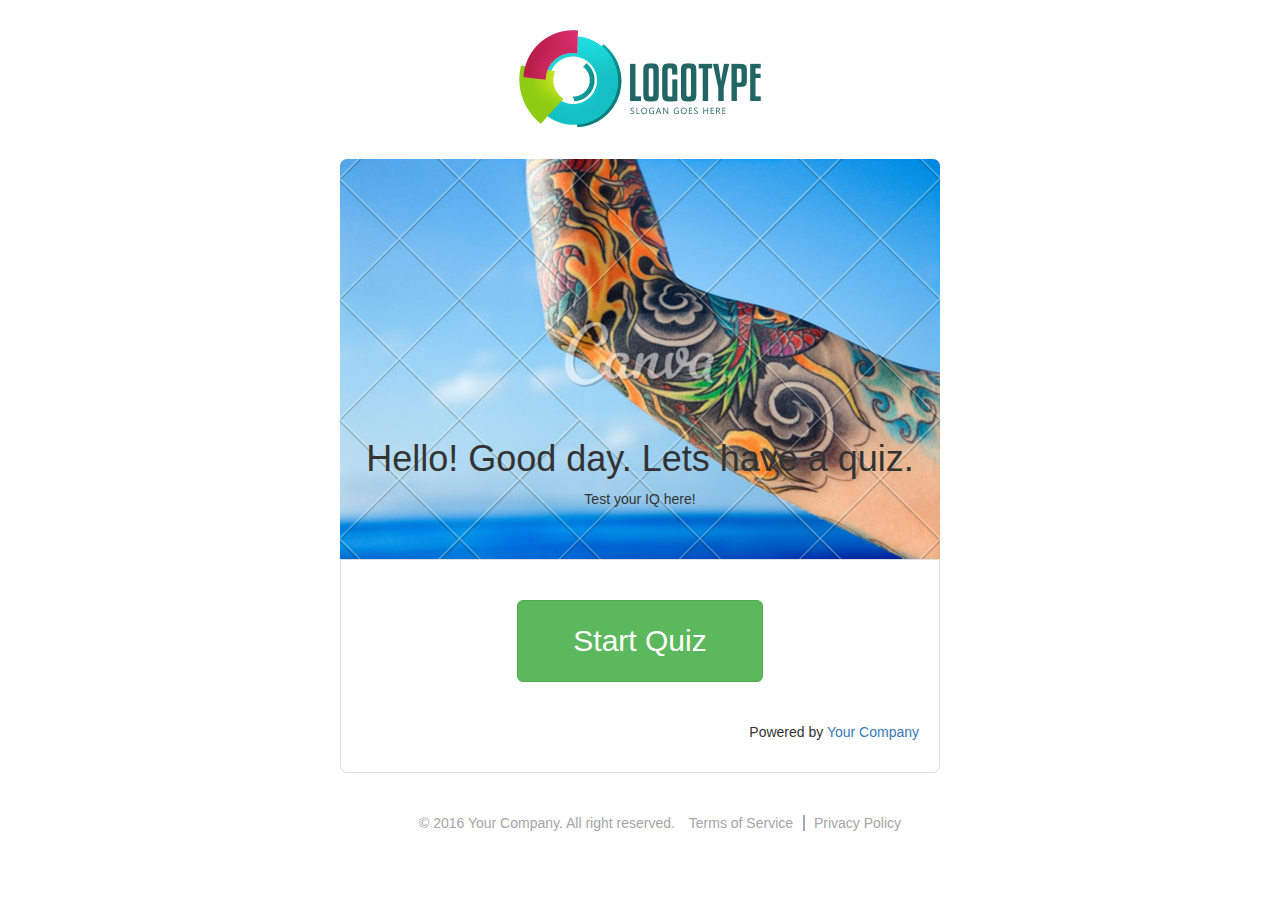
<file: index.html>
<!DOCTYPE html>
<html>
<head>

	<meta charset="utf-8">
  <meta http-equiv="X-UA-Compatible" content="IE=edge">
  <meta name="viewport" content="width=device-width, initial-scale=1.0">
	<title>quiz</title>
	<link rel="stylesheet" type="text/css" href="css/bootstrap.min.css">
	<link rel="stylesheet" type="text/css" href="css/font-awesome.min.css">
	<link rel="stylesheet" type="text/css" href="css/style.css">

</head>
<body>
	
<div class="container">
		<div class="header">
			<div class="row">
				<div class="col-md-12">
					<div class="logo" align="center">
					<a href="#logo"><img src="images/logo.png" alt="logo"></a>
					</div>
				</div>
			</div>
		</div>
		<div class="row quiz-box">
			<div class="col-md-12 quiz-image">
				<img src="images/sample.png" />
				<div class="quiz-title">
					<h1>Hello! Good day. Lets have a quiz.</h1>
					<p>Test your IQ here!</p>
				</div>
			</div>
		</div>	
		<div class="row">
			<div class="quiz-button">
				<div>
					<a href="index-questionaire.html" class="btn btn-success btn-lg">	Start Quiz
					</a>
				</div>
				<div>
					<p>Powered by <a href="">Your Company</a></p>
				</div>
			</div>
		</div>	
</div>

<div class="container">		
	<div class="footer">
		<div class="row"> 
			<div class="col-md-12">
					<ul>
						<li>&copy; 2016 Your Company. All right reserved.</li>
						<li><a href="">Terms of Service</a></li>
						<li><a href="#policy">Privacy Policy</a></li>
					</ul>		
			</div>
		</div>
	</div>
</div>		


</body>
</html>
</file>
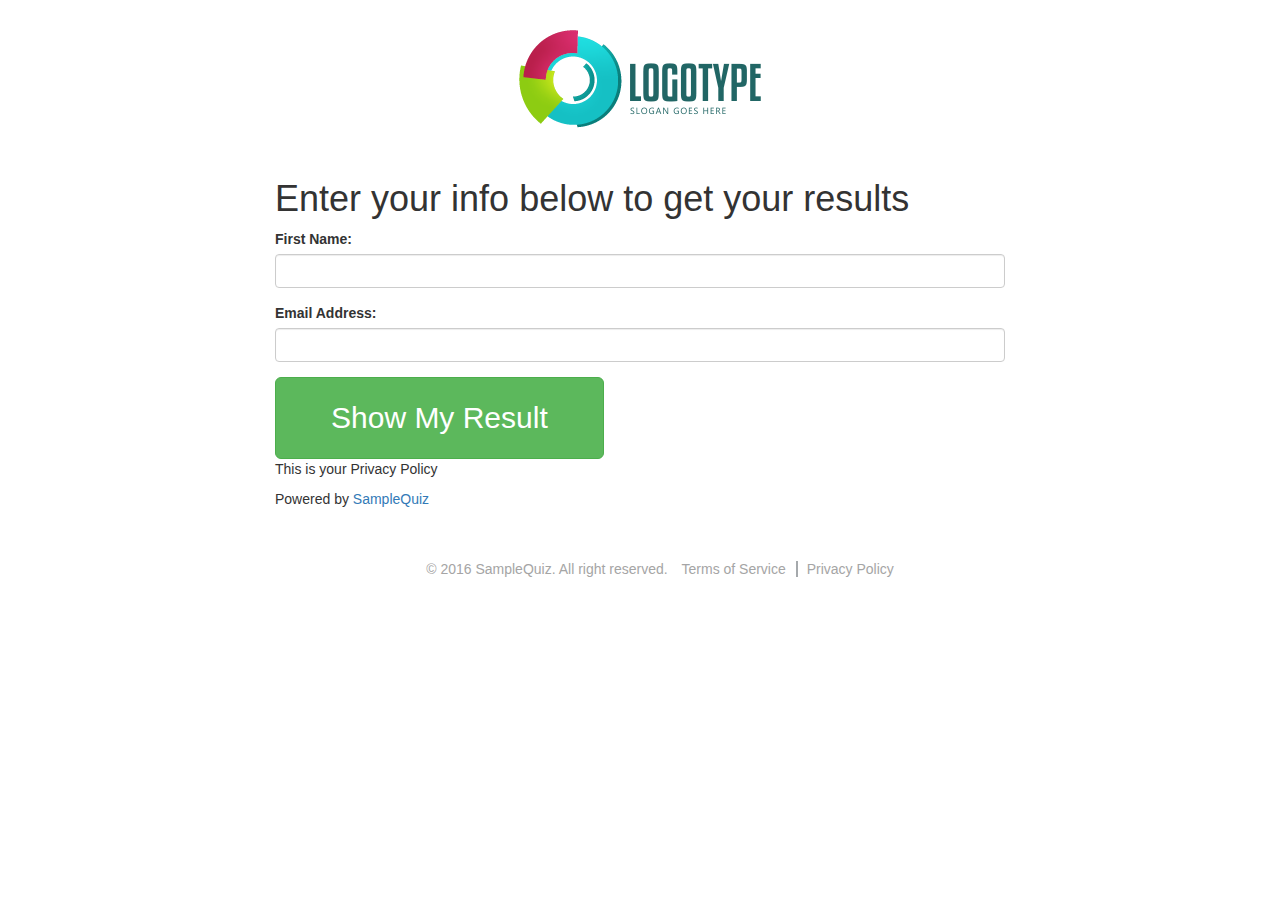
<file: index-email.html>
<!DOCTYPE html>
<html>
<head>
	<meta charset="utf-8">
  <meta http-equiv="X-UA-Compatible" content="IE=edge">
  <meta name="viewport" content="width=device-width, initial-scale=1.0">
	<title>Email</title>
	<link rel="stylesheet" type="text/css" href="css/bootstrap.min.css">
	<link rel="stylesheet" type="text/css" href="css/font-awesome.min.css">
	<link rel="stylesheet" type="text/css" href="css/style.css">
</head>
<body>
	
	<div class="container">
		<div class="header">
				<div class="row">
					<div class="col-md-12">
						<div class="logo" align="center">
						<a href="#logo"><img src="images/logo.png" alt="logo"></a>
						</div>
					</div>
				</div>
			</div>
				<div class="row">
					<div class="col-md-12">				
						<div class="col-md-8 col-md-offset-2 form-border">
							<h1>Enter your info below to get your results</h1>
							<form class="form">
							  <fieldset class="form-group">
							    <label for="formGroupExampleInput">First Name:</label>
							    <input type="text" class="form-control" id="formGroupExampleInput">
							  </fieldset>
							  <fieldset class="form-group">
							    <label for="formGroupExampleInput2">Email Address:</label>
							    <input type="text" class="form-control" id="formGroupExampleInput2">
							  </fieldset>
							  <a href="#" class="btn btn-success btn-lg form-button" role="button">Show My Result</a>
							</form>
							<div class="form-tag">
								<p>This is your Privacy Policy</p>
								<p>Powered by <a href="#test">SampleQuiz</a></p>	
							</div>
						</div>
					</div>	
				</div>
			</div>

			<div class="footer-border">
				<div class="container">					
					<div class="footer">
						<div class="row"> 
							<div class="col-md-12 footer-content">
									<ul>
										<li>&copy; 2016 SampleQuiz. All right reserved.</li>
										<li class="list-border"><a href="#term">Terms of Service</a></li>
										<li><a href="#policy">Privacy Policy</a></li>
									</ul>		
							</div>
						</div>
					</div>
				</div>
			</div>




</body>
</html>
</file>
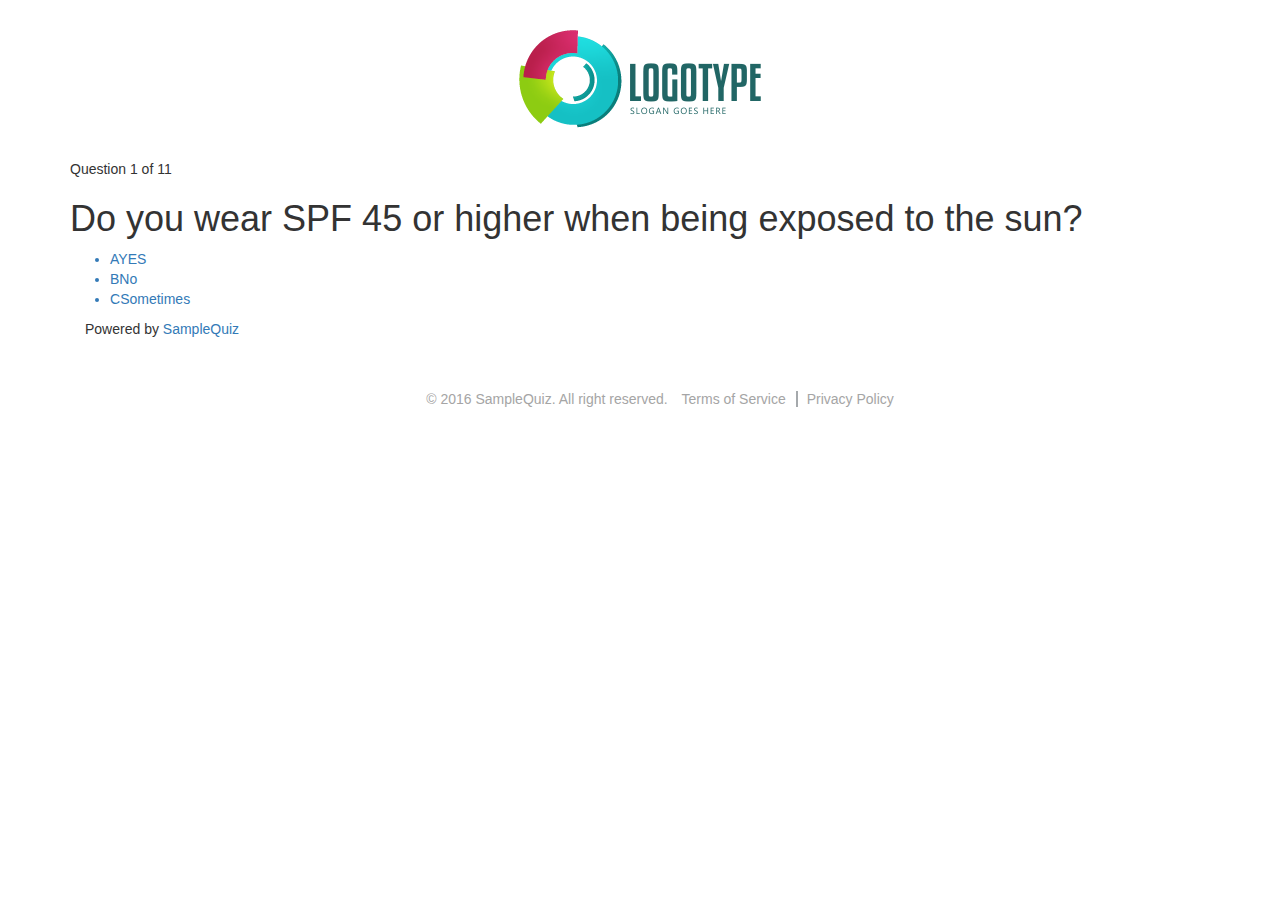
<file: index-questionaire.html>
<!DOCTYPE html>
<html>
<head>
	<meta charset="utf-8">
  <meta http-equiv="X-UA-Compatible" content="IE=edge">
  <meta name="viewport" content="width=device-width, initial-scale=1.0">
	<title>Questionaires</title>
	<link rel="stylesheet" type="text/css" href="css/bootstrap.min.css">
	<link rel="stylesheet" type="text/css" href="css/font-awesome.min.css">
	<link rel="stylesheet" type="text/css" href="css/style.css">
</head>
<body>
<div class="container">
	<div class="header">
		<div class="row">
			<div class="col-md-12">
				<div class="logo" align="center">
					<a href="#logo"><img src="images/logo.png" alt="logo"></a>
				</div>
			</div>
		</div>
	</div>
	<div class="content">
		<div class="row">
			<div class="col-md-12">
				<p>Question 1 of 11</p>
				<h1>Do you wear SPF 45 or higher when being exposed to the sun?</h1>
			</div>
			<div class="col-md-12 choices">
				<ul>
					<a href="#a"><li><span>A</span>YES</li></a>
					<a href="#b"><li><span>B</span>No</li></a>
					<a href="#c"><li><span>C</span>Sometimes</li></a>
				</ul>
				<div class="col-md-12 choices-link">
					<p>Powered by <a href="#test">SampleQuiz</a></p>
				</div>
			</div>
		</div>	
	</div>
</div>	
<div class="footer-border">
	<div class="container">					
		<div class="footer">
			<div class="row"> 
				<div class="col-md-12 footer-content">
						<ul>
							<li>&copy; 2016 SampleQuiz. All right reserved.</li>
							<li class="list-border"><a href="#term">Terms of Service</a></li>
							<li><a href="#policy">Privacy Policy</a></li>
						</ul>		
				</div>
			</div>
		</div>
	</div>
</div>
		

				



</body>
</html>
</file>
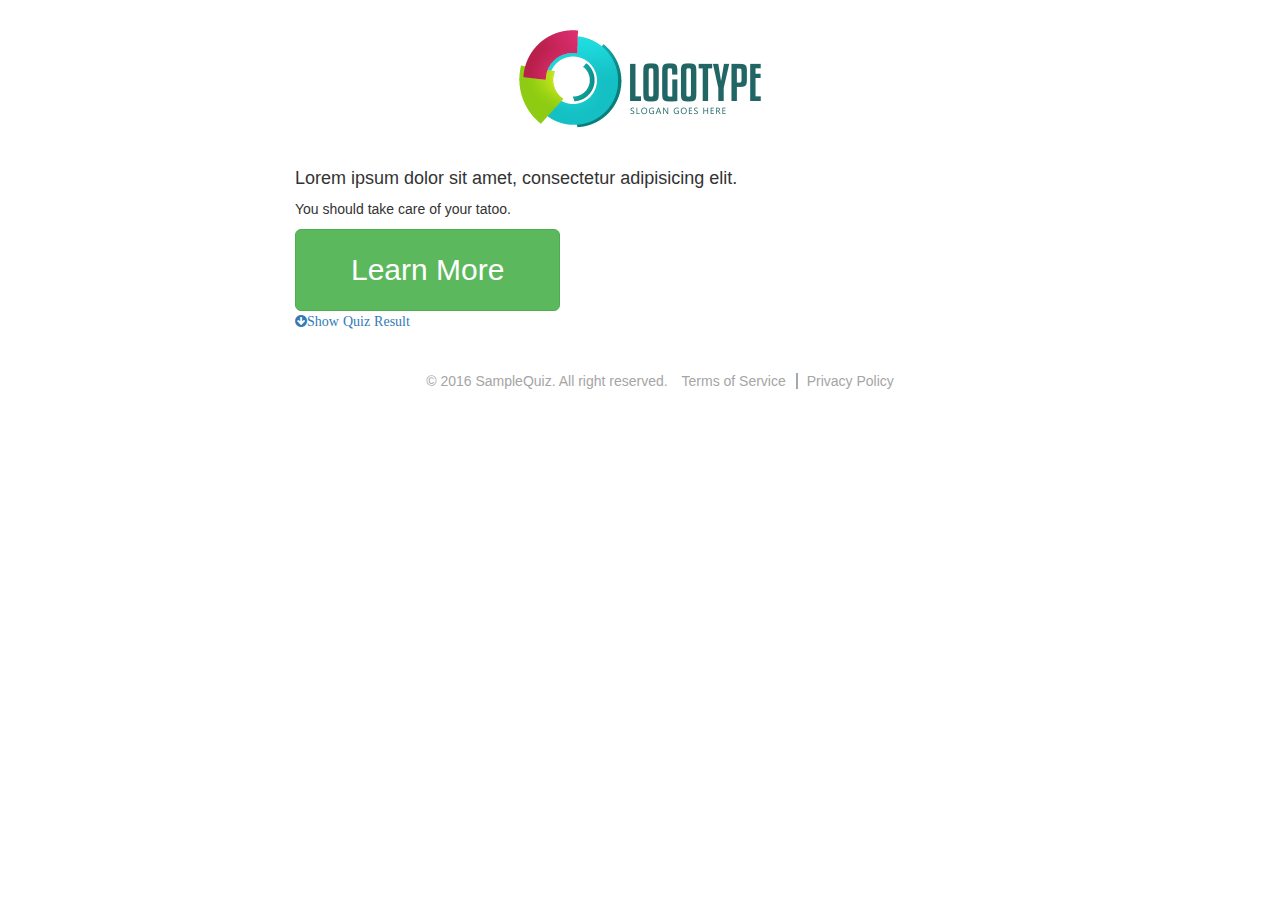
<file: index-result.html>
<!DOCTYPE html>
<html>
<head>
	<meta charset="utf-8">
  <meta http-equiv="X-UA-Compatible" content="IE=edge">
  <meta name="viewport" content="width=device-width, initial-scale=1.0">
	<title>Result</title>
	<link rel="stylesheet" type="text/css" href="css/bootstrap.min.css">
	<link rel="stylesheet" type="text/css" href="css/font-awesome.min.css">
	<link rel="stylesheet" type="text/css" href="css/style.css">
</head>
<body>
<div class="container main">
	<div class="header">
		<div class="row">
			<div class="col-md-12">
				<div class="logo" align="center">
				<a href="#logo"><img src="images/logo.png" alt="logo"></a>
				</div>
			</div>
		</div>
	</div>
		<div class="row">
			<div class="col-md-8 col-md-offset-2 result-border">
				<div class="col-md-12 result-border-all">
					<div class="col-md-12 result-des">
						<h4>Lorem ipsum dolor sit amet, consectetur adipisicing elit.
						</h4>
							<p>You should take care of your tatoo.</p>
							<a href="#" class="btn btn-success btn-lg" role="button">Learn More</a>
					</div>		
						<div class="col-md-12 result-cont">
		        	<div class="show">	
								<a href="#test"><i class="fa fa-arrow-circle-down" aria-hidden="true"><span>Show Quiz Result</span></i></a>
							</div>
						</div>
				</div>								
			</div>
		</div>
</div>		
<div class="footer-border">
	<div class="container">					
		<div class="footer">
			<div class="row"> 
				<div class="col-md-12 footer-content">
						<ul>
							<li>&copy; 2016 SampleQuiz. All right reserved.</li>
							<li class="list-border"><a href="#term">Terms of Service</a></li>
							<li><a href="#policy">Privacy Policy</a></li>
						</ul>		
				</div>
			</div>
		</div>
	</div>
</div>		
</body>
</html>
</file>
<file: css/style.css>
.header {
	/*background-color: black;*/
	padding: 30px 0 0 0;
	margin: 0 0 30px 0;
	height: 20%;
}

.quizbox {
	margin: 0 auto;

}

.quiz-image {
	text-align: center;
	position: relative;
	padding: 0 0 0 0;
}

.quiz-image img {
	border-top-right-radius: 7px;
	border-top-left-radius: 7px;
}

.quiz-title {
	position: absolute;
	top: 65%;
/*	left: 26%;*/
	width: 100%;
	text-align: center;
}

.quiz-button {
	text-align: center;
	border:1px solid #dedede;
	padding: 0 0 0 0;
	margin: 0 auto;
	width: 600px;
	border-bottom-right-radius: 7px;
	border-bottom-left-radius: 7px;
}

.quiz-button div {
	margin:40px 0 30px 0;
}

.quiz-button p {
	text-align: right;
	padding:0 20px 0 0;
}

.btn-group-lg>.btn, .btn-lg {
	padding: 20px 55px;
	font-size: 30px;
}

.footer {
	margin: 40px 0 0 0;
	text-align: center;
	padding: 0 0 0 0;
	color: #a5a5a5;
	height: 20%;
}

.footer ul {
	list-style-type: none;
	margin: 0 0 0 0;
}

.footer ul li {
	display: inline;
}

.footer ul li a {
	text-decoration: none;
	color:#a5a5a5;
}

.footer ul li a:hover {
	color:#169fff;
}

.footer ul li:nth-child(2) {
	padding:0 10px 0 10px;
	margin: 0 5px 0 0;
	border-right:2px solid #a5a9ac;
}


/*Questionaire*/



.question-box {
	height: 60%
}

.question-box {
	border:2px solid #e3e3e3;
	border-radius: 10px;
}

.question-box p:first-child {
	color: #3b556b;
	font-weight: bold;
	padding: 30px 0 0 40px;
}

.question-box h1 {
	padding: 15px 0 0 40px;
	margin: 0 20px 40px 0;
}


.question-box ul {
	list-style-type: none;
	padding: 0 0 0 0;

}

.question-box  div ul a {
	text-decoration: none;
}

.question-box ul li {
	display: block;
	margin: 0 0 0 0;
	background-color: #f9fafa;
	padding: 40px 0 40px 0;
	border: 1px solid #ebf0f2;
	font-weight: bold;
	font-size: 20px;
}

.question-box ul li:hover {
	background-color: #e6eef1; 
}

.question-box span {
	padding: 15px 20px 15px 20px;
	border: 3px solid #254c6b;
	border-radius:10px;
	font-size: 30px;
	margin: 0 20px 0 20px;

}

.question-box ul li a {
	text-decoration: none;
	padding: 20px 0 20px 0;
	color: #254c6b;
}

.question-box div:nth-child(2) p {
	text-align: right;
	margin:0 30px 40px 0;
	color: #a5a9ac;
	font-weight: normal;
	padding: 40px 0 0 0;
}

.question-box div:nth-child(2) p a {
	color: #000;
	text-decoration: none;
}

.question-box div:nth-child(2) p a:hover {
	color:#169fff;
}


/*Email*/


.email-box {
	height: 60%;
}

.email-box div:first-child {
	border: 1px solid #e3e3e3;
	padding: 10px 100px 50px 100px;
	border-radius: 7px;
}

.email-box h1 {
	text-align: center;
	padding: 0 0 30px 0;
	color: #515151;
}

.email-box form {
	border : 1px solid #e3e3e3;
	padding: 50px 50px 50px 50px;
	border-radius: 7px;
	margin: 0 0 50px 0;

}

.email-box input {
	height: 50px;
}

.email-box a {
	width: 100%;
}


.email-box div:first-child div {
	text-align: right;
}


.email-box p:first-child {
	padding: 0 0 0 0;
}

.email-box div:first-child p  {
	display:inline;
	text-align: right;
	margin:0 0 0 0;
	color: #a5a9ac;
}


.email-box div:first-child p a {
	color: #000;
	text-decoration: none;
	text-align: right;
}

.email-box div:first-child p a:hover {
	color:#169fff;
	text-decoration: none;
}



/*Result*/

.result-box {
	border:1px solid #e3e3e3;
	border-radius: 10px;
	padding: 0 0 0 0;
	height: 60%;
}

.result-box div:first-child {
	margin: 10px 0 15px 0;
	padding: 0 15px 0 15px; 
}

.result-box h4 {
	color: #000;
	font-size: 20px;
	padding:20px 0 0 0;
}


.result-box p {
	color:#6b6c6c;
	padding: 15px 0 15px 0;
}
	
.result-box div:nth-child(2) {
	text-align: center;
	background-color: #f2f5f7;
	border: 1px solid #e3e3e3;
	border-radius: 3px;
	margin: 0 0 25px 0;
	padding:0 0 0 0;
}


.result-box div:nth-child(2) a {
	color: #30b478;
	font-size: 25px;
	vertical-align: middle;
	text-decoration: none;
	padding: 20px 200px 20px 199px;
}

.result-box div:nth-child(2) span {
	color: #888795; 
	font-size: 25px;
	vertical-align: middle;
	text-decoration: none;
	margin: 0 0 0 10px;
}

.result-box img {
	width: 100%;
}

.result-def {
	text-align: center;
	background-color: #f2f5f7;
	padding:0 0 30px 0;
	border-radius: 2px;
	margin: 0 0 0 0;

}

.result-def a {
	width: 30%;
	margin:  0 0 20px 0;
}

.result-box div:nth-child(3) button {
	padding: 10px 15px 10px 15px;
	margin: 0 5px 0 0;
}

.result-box div:nth-child(3) i {
	font-size: 20px;
	padding: 0 10px 0 0;
	border-right: 1px solid #fff;	
	vertical-align: middle;
}

.result-box div:nth-child(3) span {
	font-size: 15px;
	padding: 0 0 0 10px;
	vertical-align: middle;
}

.result-box div:nth-child(3) h2 {
	color: #636363;
	padding: 25px 0 0 0;
	margin: 0 0 0.5em ;
}

.result-box div:nth-child(3) p {
	margin: 0 0 50px 0;
	padding: 30px 0 0 0;
	text-decoration: justify;
}
</file>
